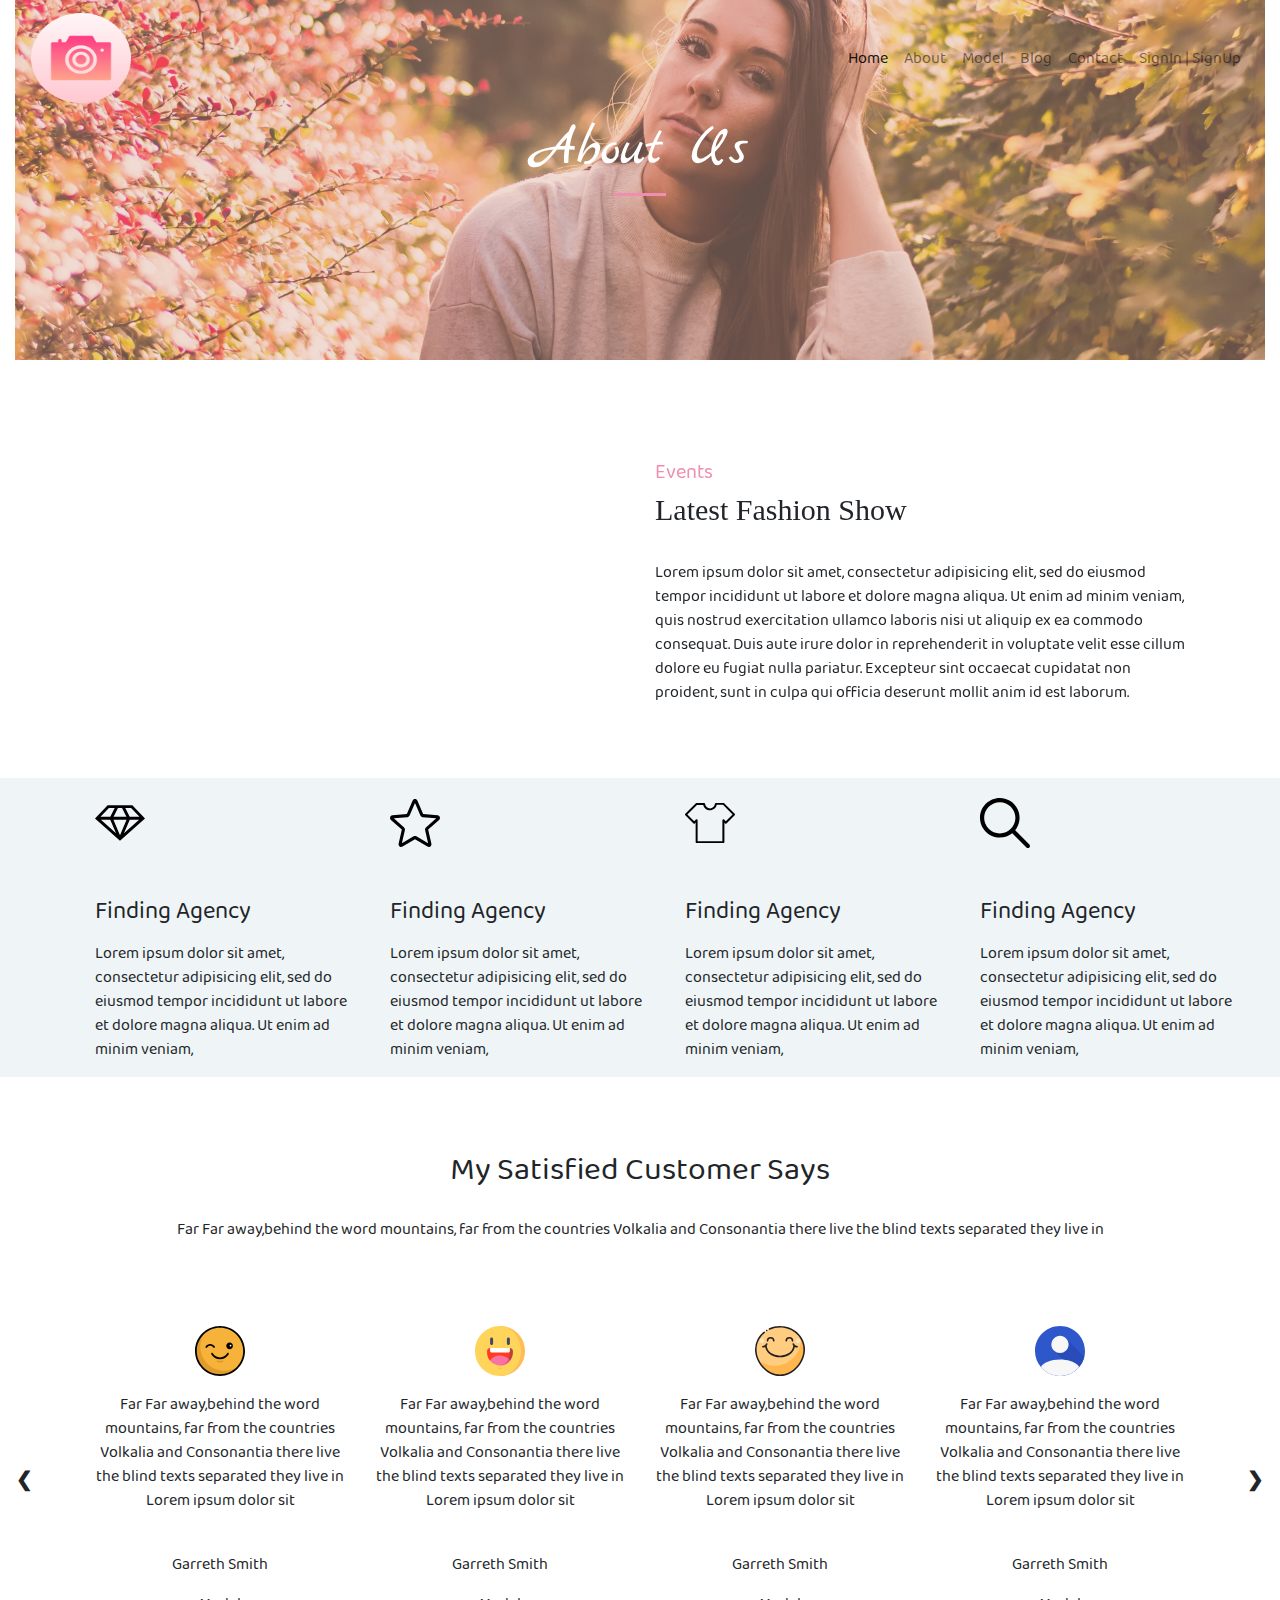
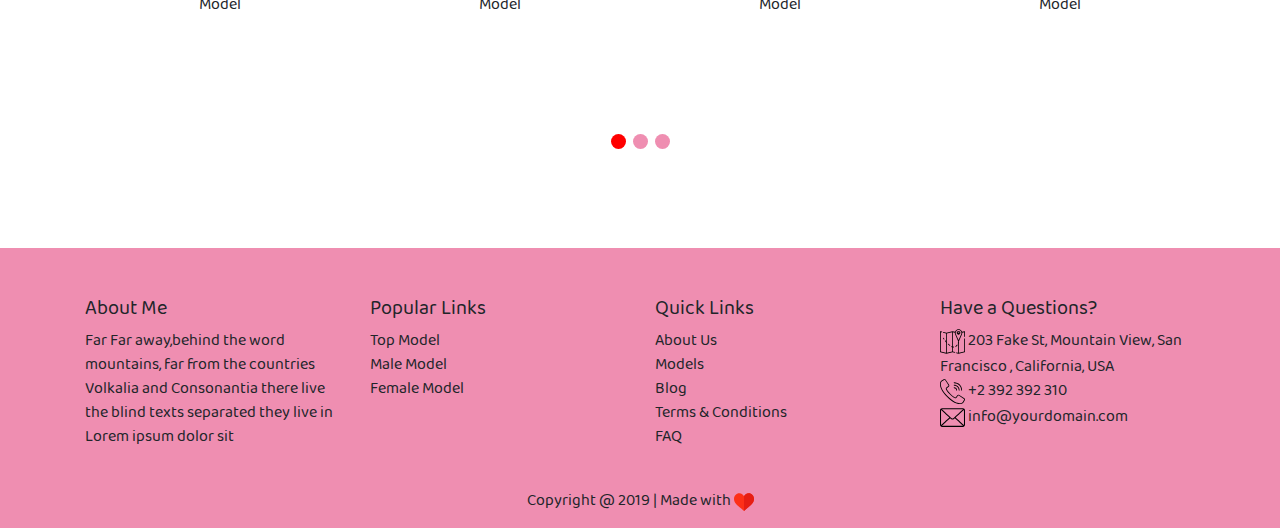
<file: about.html>
<!DOCTYPE html>
<html>
<head>
  <title>Model Agency</title>
  <meta name="viewport" content="width=device-width, initial-scale=1, shrink-to-fit=no">
  <link rel="stylesheet" type="text/css" href="css/bootstrap.min.css">
  <script type="text/javascript" src="js/jquery.min.js"></script>
  <script type="text/javascript" src="js/bootstrap.bundle.min.js"></script>
  <link rel="stylesheet" type="text/css" href="style.css">
  <link rel="stylesheet" type="text/css" href="font.css">
  <script type="text/javascript" href="custom.js"></script>
</head>
<body>
 <div class="container-fluid">
<div id="banner4">
    <nav class="navbar navbar-expand-lg navbar-light">
        <a class="navbar-brand" href="#"> <img src="images/logo2.png" style="width:100px; height:90px;"></a>
        <button class="navbar-toggler" type="button" data-toggle="collapse" data-target="#navbarSupportedContent" aria-controls="navbarSupportedContent" aria-expanded="false" aria-label="Toggle navigation">
          <span class="navbar-toggler-icon"></span>
        </button>

        <div class="collapse navbar-collapse" id="navbarSupportedContent">
          <ul class="navbar-nav ml-auto">
            <li class="nav-item active">
              <a class="nav-link" href="index.html">Home</a>
            </li>
            <li class="nav-item">
              <a class="nav-link" href="about.html">About</a>
            </li>
             <li class="nav-item">
              <a class="nav-link" href="model.html">Model</a>
            </li>
             <li class="nav-item">
              <a class="nav-link" href="#">Blog</a>
            </li>
             <li class="nav-item">
              <a class="nav-link" href="contact.html">Contact</a>
            </li>
             <li class="nav-item">
              <a class="nav-link" href="#">SignIn | SignUp</a>
            </li>


          </ul>
        </div>

    </nav>

  <div class="container4">
      <div class="row justify-content-center">
        <div class="col-10 " style=" margin-top:1.4px">
          <h1 class="text-white display-4 text-center" id="headertitle2">  About Us </h1>
          <hr id="divider2">
        </div>
      
        
      </div>
  </div>
  </div>



  <div class="container">
      <div class="row">
        <div class="col-6 my-5">
          <iframe width="560" height="315" src="https://www.youtube.com/embed/nkPoXDU1JdE" frameborder="0" allow="accelerometer; autoplay; encrypted-media; gyroscope; picture-in-picture" allowfullscreen></iframe>
        </div>
        <div class="col-6" style="margin-top: 100px;">
           <h3 class="p1"> Events </h3>
          <h3 class="p2"> Latest Fashion Show </h3>
          <br>
          <p> Lorem ipsum dolor sit amet, consectetur adipisicing elit, sed do eiusmod
          tempor incididunt ut labore et dolore magna aliqua. Ut enim ad minim veniam,
          quis nostrud exercitation ullamco laboris nisi ut aliquip ex ea commodo
          consequat. Duis aute irure dolor in reprehenderit in voluptate velit esse
          cillum dolore eu fugiat nulla pariatur. Excepteur sint occaecat cupidatat non
          proident, sunt in culpa qui officia deserunt mollit anim id est laborum.</p>
        </div>
        
      </div>
  </div>



</div>
 </div>


 <div class="container-fluid" style="background-color: #eff5f7;">
   <div class="container4e">
      <div class="row"> 
      <div class="col-lg-3 col-md-6 col-sm-6 col-6">
        <div>
          <span class="fa-stack fa-2x">
          <img src="images/gem.svg" style="width:50px; height:50px; margin-top: 20px" >  
        </span>
        </div>
        <h4 class="mt-5"> Finding Agency</h4>
        <p class="text-left mt-3"> 
          Lorem ipsum dolor sit amet, consectetur adipisicing elit, sed do eiusmod
          tempor incididunt ut labore et dolore magna aliqua. Ut enim ad minim veniam,
        </p>
        
      </div>
      <div class="col-lg-3 col-md-6 col-sm-6 col-6">
         <span class="fa-stack fa-2x">
          <img src="images/star.svg" style="width:50px; height:50px; margin-top: 20px" >  
        </span>
        <h4 class="mt-5"> Finding Agency</h4>
        <p class="text-left mt-3"> 
          Lorem ipsum dolor sit amet, consectetur adipisicing elit, sed do eiusmod
          tempor incididunt ut labore et dolore magna aliqua. Ut enim ad minim veniam,
        </p>
        
      </div>
      <div class="col-lg-3 col-md-6 col-sm-6 col-6">
        <span class="fa-stack fa-2x">
          <img src="images/tshirt.svg" style="width:50px; height:50px; margin-top: 20px" >  
        </span>
        <h4 class="mt-5"> Finding Agency</h4>
        <p class="text-left mt-3"> 
          Lorem ipsum dolor sit amet, consectetur adipisicing elit, sed do eiusmod
          tempor incididunt ut labore et dolore magna aliqua. Ut enim ad minim veniam,
        </p>
        
      </div>
      <div class="col-lg-3 col-md-6 col-sm-6 col-6">
         <span class="fa-stack fa-2x">
          <img src="images/search.svg" style="width:50px; height:50px; margin-top: 20px" >  
        </span>
        <h4 class="mt-5"> Finding Agency</h4>
        <p class="text-left mt-3"> 
          Lorem ipsum dolor sit amet, consectetur adipisicing elit, sed do eiusmod
          tempor incididunt ut labore et dolore magna aliqua. Ut enim ad minim veniam,
        </p>
      </div>
      </div>  
  </div>
</div>

<br>
<br>
<br>

  <div class="container5">
    <h2 style="text-align: center">My Satisfied Customer Says</h2>
    <br>
    <h6 style="text-align: center">Far Far away,behind the word mountains, far from the countries Volkalia and Consonantia there live the blind texts separated they live in </h6>
    </div>  

   <div class="slideshow-container">

  <!-- Full-width slides/quotes -->
  <div class="mySlides">
    <div class="container">
      <div class="row"> 
      <div class="col-lg-3 col-md-6 col-sm-6 col-6">
        <span class="fa-stack fa-2x">
          <img src="images/wink.svg" style="width:50px; height:50px;">  
        </span>
        <p class="text-center mt-3" > 
          Far Far away,behind the word mountains, far from the countries Volkalia and Consonantia there live the blind texts separated they live in Lorem ipsum dolor sit 
        </p>
        <br>
        <p>
          Garreth Smith
        </p>
        <p>
          Model
        </p>
        
      </div>
      <div class="col-lg-3 col-md-6 col-sm-6 col-6">
        <span class="fa-stack fa-2x">
          <img src="images/positive.svg" style="width:50px; height:50px;">  
        </span>
        <p class="text-center mt-3" > 
          Far Far away,behind the word mountains, far from the countries Volkalia and Consonantia there live the blind texts separated they live in Lorem ipsum dolor sit  </p>
          <br>
        <p>
          Garreth Smith
        </p>
        <p>
          Model
        </p>
      </div>
      <div class="col-lg-3 col-md-6 col-sm-6 col-6">
        <span class="fa-stack fa-2x">
          <img src="images/face.svg" style="width:50px; height:50px;">  
        </span>
        <p class="text-center mt-3" > 
          Far Far away,behind the word mountains, far from the countries Volkalia and Consonantia there live the blind texts separated they live in Lorem ipsum dolor sit 
        </p>
          <br>
        <p>
          Garreth Smith
        </p>
        <p>
          Model
        </p>
      </div>
      <div class="col-lg-3 col-md-6 col-sm-6 col-6">
        <span class="fa-stack fa-2x">
          <img src="images/google-contacts.svg" style="width:50px; height:50px;"> 
        </span>
        <p class="text-center mt-3" > 
          Far Far away,behind the word mountains, far from the countries Volkalia and Consonantia there live the blind texts separated they live in Lorem ipsum dolor sit  </p>
          <br>
        <p>
          Garreth Smith
        </p>
        <p>
          Model
        </p>
        </div>
      </div>  
  </div>
    
    </div>

  <!-- Next/prev buttons -->
  <a class="prev" onclick="plusSlides(-1)">&#10094;</a>
  <a class="next" onclick="plusSlides(1)">&#10095;</a>
</div>

<!-- Dots/bullets/indicators -->
<div class="dot-container">
  <span class="dot" onclick="currentSlide(1)"></span>
  <span class="dot" onclick="currentSlide(2)"></span>
  <span class="dot" onclick="currentSlide(3)"></span>
</div>
      
 <script>
var slideIndex = 1;
showSlides(slideIndex);

function plusSlides(n) {
  showSlides(slideIndex += n);
}

function currentSlide(n) {
  showSlides(slideIndex = n);
}

function showSlides(n) {
  var i;
  var slides = document.getElementsByClassName("mySlides");
  var dots = document.getElementsByClassName("dot");
  if (n > slides.length) {slideIndex = 1}    
  if (n < 1) {slideIndex = slides.length}
  for (i = 0; i < slides.length; i++) {
      slides[i].style.display = "none";  
  }
  for (i = 0; i < dots.length; i++) {
      dots[i].className = dots[i].className.replace(" active2", "");
  }
  slides[slideIndex-1].style.display = "block";  
  dots[slideIndex-1].className += " active2";
}
</script>
<br>
<br>
<br>


<footer id="footer" class="footer-1">
      <div class="main-footer">
      <div class="container">
      <div class="row">
        
      <div class="col-lg-3 col-sm-6 col-md-3 mt-5 ">
      <div>
      <h5>About Me</h5>
      <p>Far Far away,behind the word mountains, far from the countries Volkalia and Consonantia there live the blind texts separated they live in Lorem ipsum dolor sit</p>
      </div>
      </div>

      <div class="col-lg-3 col-sm-6 col-md-3 mt-5">
          <div>
              <h5> Popular Links</h5>
              <p>Top Model <br>
               Male Model <br>
              Female Model</p>

          </div>
      </div>

      <div class="col-lg-3 col-sm-6 col-md-3 mt-5">
          <div>
              <h5>Quick Links</h5>
              <p>About Us <br>
                  Models <br>
                Blog <br>
                Terms & Conditions <br> 
              FAQ </p> 

          </div>
      </div>



      <div class="col-lg-3 col-sm-6 col-md-3 mt-5">

          <div class="widget no-box">
          <h5 class="widget-title">Have a Questions?</h5>
          <p>  <img src="images/map.svg" style="width:25px; height:25px;"> 203 Fake St, Mountain View, San Francisco , California, USA <br> 
           <img src="images/phone.svg" style="width:25px; height:25px;"> +2 392 392 310<br>
           <img src="images/mail.svg" style="width:25px; height:25px;"> info@yourdomain.com<br>

      </ul>
      </div>
      </div>

      </div>
      </div>
      </div>
        <br>
      <div class="footer-copyriht">
      <div class="container">
      <div class="row">
      <div class="col-md-12 text-center">
      <p>Copyright @ 2019 | Made with  <img src="images/heart.svg" style="width:20px; height:20px"> </p>
      </div>
      </div>
      </div>
      </div>
</footer>







</body>
</html>
</file>
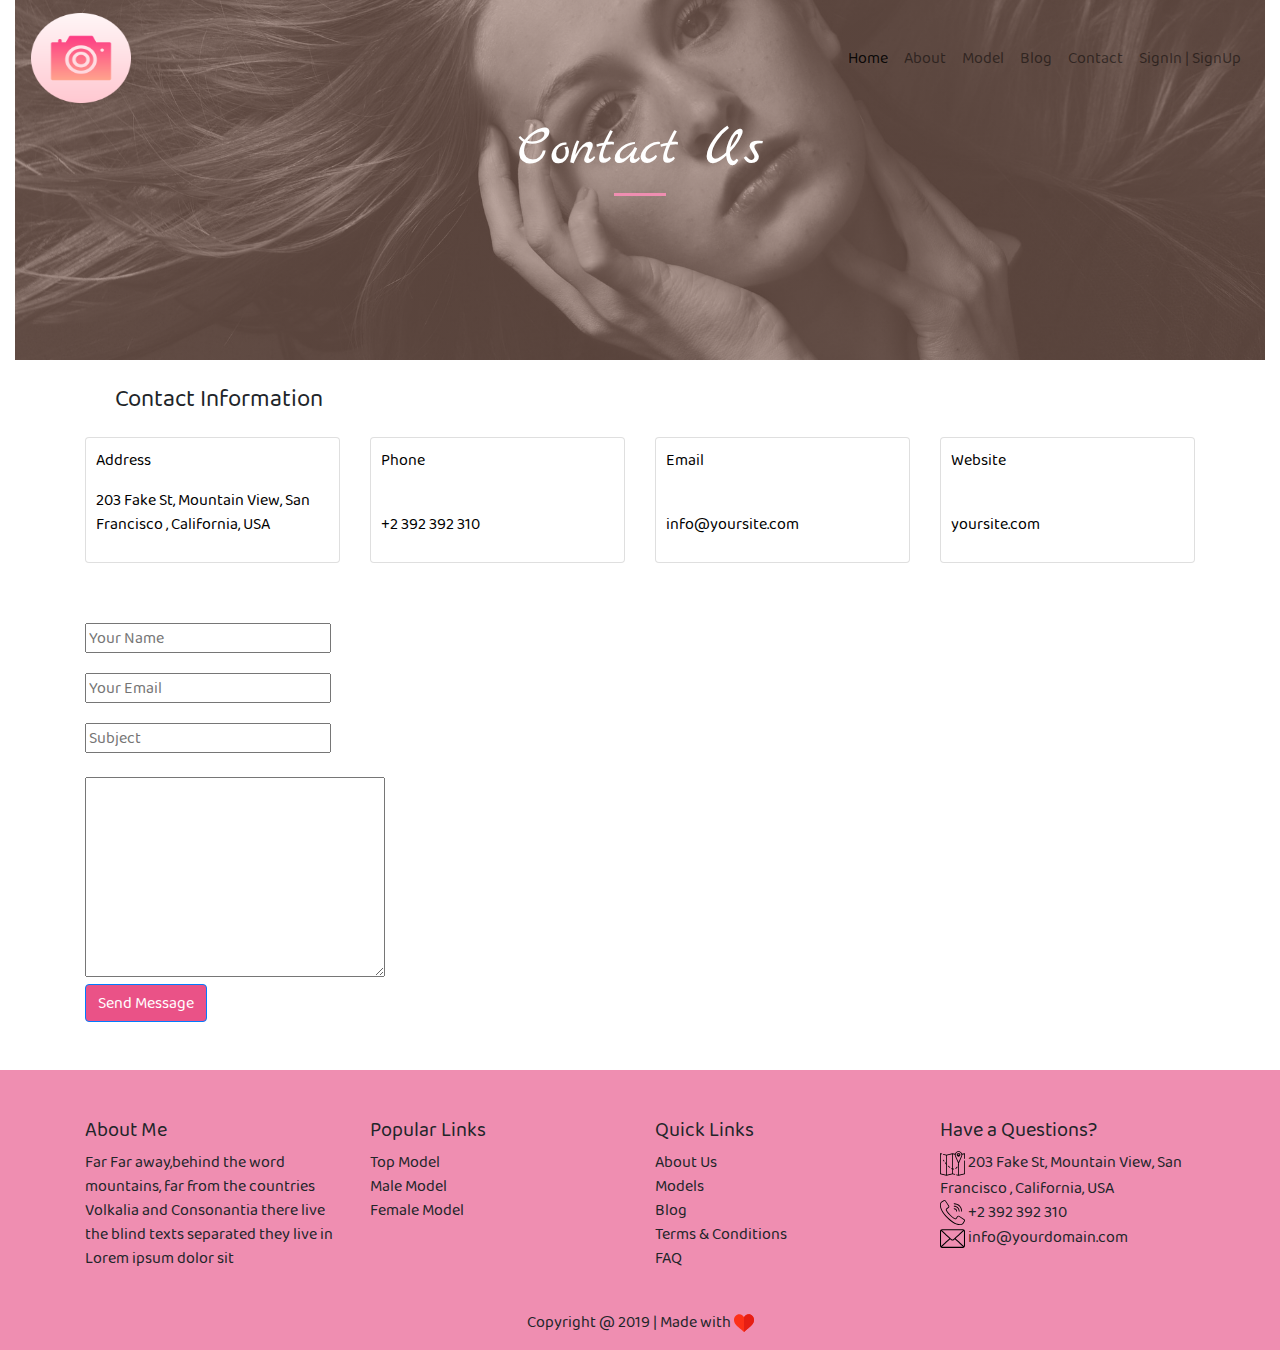
<file: contact.html>
<!DOCTYPE html>
<html>
<head>
  <title>Model Agency</title>
  <meta name="viewport" content="width=device-width, initial-scale=1, shrink-to-fit=no">
  <link rel="stylesheet" type="text/css" href="css/bootstrap.min.css">
  <script type="text/javascript" src="js/jquery.min.js"></script>
  <script type="text/javascript" src="js/bootstrap.bundle.min.js"></script>
  <link rel="stylesheet" type="text/css" href="style.css">
  <link rel="stylesheet" type="text/css" href="font.css">
  <script type="text/javascript" href="custom.js"></script>
</head>
<body>
 <div class="container-fluid">
        <div id="banner3">
            <nav class="navbar navbar-expand-lg navbar-light">
                <a class="navbar-brand" href="#"> <img src="images/logo2.png" style="width:100px; height:90px;"></a>
                <button class="navbar-toggler" type="button" data-toggle="collapse" data-target="#navbarSupportedContent" aria-controls="navbarSupportedContent" aria-expanded="false" aria-label="Toggle navigation">
                  <span class="navbar-toggler-icon"></span>
                </button>

                <div class="collapse navbar-collapse" id="navbarSupportedContent">
                  <ul class="navbar-nav ml-auto">
                    <li class="nav-item active">
                      <a class="nav-link" href="index.html">Home</a>
                    </li>
                    <li class="nav-item">
                      <a class="nav-link" href="about.html">About</a>
                    </li>
                     <li class="nav-item">
                      <a class="nav-link" href="model.html">Model</a>
                    </li>
                     <li class="nav-item">
                      <a class="nav-link" href="blog.html">Blog</a>
                    </li>
                     <li class="nav-item">
                      <a class="nav-link" href="contact.html">Contact</a>
                    </li>
                     <li class="nav-item">
                      <a class="nav-link" href="#">SignIn | SignUp</a>
                    </li>


                  </ul>
                </div>

            </nav>

          <div class="container4">
              <div class="row justify-content-center">
                <div class="col-10 " style=" margin-top:1.4px">
                  <h1 class="text-white display-4 text-center" id="headertitle2">  Contact Us </h1>
                  <hr id="divider2">
                </div>
              
                
              </div>
          </div>
          </div>
          <br>
           <h4 style="margin-left: 100px">Contact Information</h4>

          <div class="container"> 
            <div class="container3s">
            <div class="row">

            <!--first slide-->
            <div class="col-lg-3 col-md-6 col-sm-12 my-3">
            <div class="card">
              <p style="text-align: left">
               Address
              </p>
              <p style="text-align: left">
                 203 Fake St, Mountain View, San Francisco , California, USA 
              </p>

            </div>
            </div>

            <div class="col-lg-3 col-md-6 col-sm-12 my-3">
            <div class="card">
               <p style="text-align: left">
               Phone
              </p>
              <br>
            <p style="text-align: left">
                +2 392 392 310
              </p>
            </div>
            </div>

            <div class="col-lg-3 col-md-6 col-sm-12 my-3">
            <div class="card">
           <p style="text-align: left">
               Email
              </p>
              <br>
             <p style="text-align: left">
                info@yoursite.com
              </p>

            </div>
            </div>

            <div class="col-lg-3 col-md-6 col-sm-12 my-3">
            <div class="card">
            <p style="text-align: left">
                Website
              </p>
              <br>
              <p style="text-align: left">
                yoursite.com
              </p>
            </div>
            </div>
           
            </div>
          </div>

        </div>
</div>
<br>


<div class="container">
  <div class="row">
    <div class="col-lg-4">
      <form>
        <div>
      <input type="text" name="name" placeholder="Your Name"  maxlength="200" style="margin-top:20px;"> <br>
      <input type="text" name="email" placeholder="Your Email" style="margin-top:20px;"> <br>
      <input type="text" name="subj" placeholder="Subject" style="margin-top:20px;"> <br> <br>
      <textarea maxlength="30" style="height:200px; width:300px"></textarea>
      </div>
      </form>
      <button type="button" class="btn btn-primary" style="background-color:#ea5287"> Send Message</button>
    </div>

    <div class="col-lg-4">
      <iframe src="https://www.google.com/maps/embed?pb=!1m18!1m12!1m3!1d3818.6059881264796!2d96.12316661467938!3d16.845891722630235!2m3!1f0!2f0!3f0!3m2!1i1024!2i768!4f13.1!3m3!1m2!1s0x30c1953fc49fb755%3A0x45b19605a43c3143!2sMyanmar%20IT%20Consulting!5e0!3m2!1sen!2smm!4v1585749444147!5m2!1sen!2smm" width="700" height="370" frameborder="0" style="border:0;" allowfullscreen="" aria-hidden="false" tabindex="0" ></iframe>
      
    </div>
    
  </div>
</div>
<br>
<br>

<footer id="footer" class="footer-1">
      <div class="main-footer">
      <div class="container">
      <div class="row">
        
      <div class="col-lg-3 col-sm-6 col-md-3 mt-5 ">
      <div>
      <h5>About Me</h5>
      <p>Far Far away,behind the word mountains, far from the countries Volkalia and Consonantia there live the blind texts separated they live in Lorem ipsum dolor sit</p>
      </div>
      </div>

      <div class="col-lg-3 col-sm-6 col-md-3 mt-5">
          <div>
              <h5> Popular Links</h5>
              <p>Top Model <br>
               Male Model <br>
              Female Model</p>

          </div>
      </div>

      <div class="col-lg-3 col-sm-6 col-md-3 mt-5">
          <div>
              <h5>Quick Links</h5>
              <p>About Us <br>
                  Models <br>
                Blog <br>
                Terms & Conditions <br> 
              FAQ </p> 

          </div>
      </div>



      <div class="col-lg-3 col-sm-6 col-md-3 mt-5">

          <div class="widget no-box">
          <h5 class="widget-title">Have a Questions?</h5>
          <p>  <img src="images/map.svg" style="width:25px; height:25px;"> 203 Fake St, Mountain View, San Francisco , California, USA <br> 
           <img src="images/phone.svg" style="width:25px; height:25px;"> +2 392 392 310<br>
           <img src="images/mail.svg" style="width:25px; height:25px;"> info@yourdomain.com<br>

      </ul>
      </div>
      </div>

      </div>
      </div>
      </div>
        <br>
      <div class="footer-copyriht">
      <div class="container">
      <div class="row">
      <div class="col-md-12 text-center">
      <p>Copyright @ 2019 | Made with  <img src="images/heart.svg" style="width:20px; height:20px"> </p>
      </div>
      </div>
      </div>
      </div>
</footer>


</body>
</html>
</file>
<file: style.css>
#banner{
	background: linear-gradient(to bottom,rgba(218,165,146,.4)0,rgba(218,165,146,.4)100%),url(images/7.jpg); 
	width:100%; 
	height:100vh;
	background-repeat: no-repeat;
	background-position: center; 
	background-size: cover; 
}

#headertitle{
	font-family: marck;
}

*{
	font-family: baloo;
}

#divider{
	max-width: 3.25rem; 
	border-width: .2rem; 
	border-color: #fff;
}

#headermain{
	padding:1.25rem 2.25rem;
	font-size:.85rem; 
	font-weight:700; 
	text-transform: uppercase;
	border:none; 
	border-radius: 10rem; 
	background-color: #fff;
}

#innerbanner {
	background: linear-gradient(to bottom,rgba(200,165,146,.4)0,rgba(210,165,146,.4)100%),url(images/13.jpg); 
	width:100%; 
	height:25vh;
	background-repeat: no-repeat;
	background-position: center; 
	background-size: cover; 
}

.chic{
	text-transform: uppercase;
	color:pink;
}

.we{
	font-family: baloo; 
	font-size:15px;
	color:black;
}

.newtitle{
	font-family: markazi;
	font-size:25px;
}

.new2{
	font-family: markazi;
	font-size: 20px;
}

.card2 {
  max-width: 300px;
  margin:auto;
  text-align: center;
  color:black;
}

.container3s {
  position: relative;
  text-align: center;
  
}

.textin {
  position: absolute;
  margin-left: 20px;
  margin-top: 40px;
  background-color: white;
  color: #ef8eb1;
  width:200px;
  height:25px;
}

.carousel-inner img{
	width:100%; 
	height:500px;

}

/*---------------------------------------------------*/
/* Slideshow container */
.slideshow-container {
  position: relative;
}

/* Slides */
.mySlides {
  display: none;
  padding: 80px;
  text-align: center;
}

/* Next & previous buttons */
.prev, .next {
  cursor: pointer;
  position: absolute;
  top: 50%;
  width: auto;
  margin-top: -30px;
  padding: 16px;
  color: #d3a2b4;
  font-weight: bold;
  font-size: 20px;
  border-radius: 0 3px 3px 0;
  user-select: none;
}

/* Position the "next button" to the right */
.next {
  position: absolute;
  right: 0;
  border-radius: 3px 0 0 3px;
}

/* On hover, add a black background color with a little bit see-through */
.prev:hover, .next:hover {
  background-color: #d3a2b4;/*rgba(0,0,0,0.8)*/;
  color: white;
}

/* The dot/bullet/indicator container */
.dot-container {
  text-align: center;
  padding: 20px;
}

/* The dots/bullets/indicators */
.dot {
  cursor: pointer;
  height: 15px;
  width: 15px;
  margin: 0 2px;
  background-color: #ef8eb1;
  border-radius: 50%;
  display: inline-block;
  transition: background-color 0.6s ease;
}

/* Add a background color to the active dot/circle */
.active2, .dot:hover {
  background-color: red;
}

/* Add an italic font style to all quotes */
q {font-style: italic;}



#footer {
  background-color: #ef8eb1;
}

#banner2 {
  background: linear-gradient(to bottom,rgba(218,165,146,.4)0,rgba(218,165,146,.4)100%),url(images/1.jpg); 
  width:100%; 
  height:40vh;
  background-repeat: no-repeat;
  background-position: center; 
  background-size: cover; 
}

#headertitle2{
  font-family: marck;

}

*{
  font-family: baloo;
}

#divider2{
  max-width: 3.25rem; 
  border-width: .2rem; 
  border-color: #ef8eb1 ;
  margin-top:1px;
}

.container4{
  height:2px;
}

#banner3 {
  background: linear-gradient(to bottom,rgba(218,165,146,.4)0,rgba(218,165,146,.4)100%),url(images/10.jpg); 
  width:100%; 
  height:40vh;
  background-repeat: no-repeat;
  background-position: center; 
  background-size: cover; 
}

#banner4 {
  background: linear-gradient(to bottom,rgba(218,165,146,.4)0,rgba(218,165,146,.4)100%),url(images/24.jpg); 
  width:100%; 
  height:40vh;
  background-repeat: no-repeat;
  background-position: center; 
  background-size: cover; 
}
.p1{
  font-family: baloo;
  font-size: 20px;
  color: #ef8eb1 ;

}

.p2{
   font-family:  tangerine; 
   font-size: 30px; 
}

.container4e{
  margin-left:80px;
  margin-right: 20px;


}

.card {
  max-width: 300px;
  padding:10px;
  color:black;
}
</file>
<file: font.css>
@font-face{
	font-family:"marck"; 
	src:url('fonts/Marck_Script/MarckScript-Regular.ttf');
}

@font-face{
	font-family:'markazi'; 
	src:url('fonts/Markazi_Text/MarkaziText.ttf');
}
@font-face{
	font-family:'tange'; 
	src:url('fonts/Tangerine/Tangerine-Regular.ttf');
}

@font-face{
	font-family:'baloo'; 
	src:url('fonts/Baloo/BalooChettan2-Regular.ttf');
}
</file>
